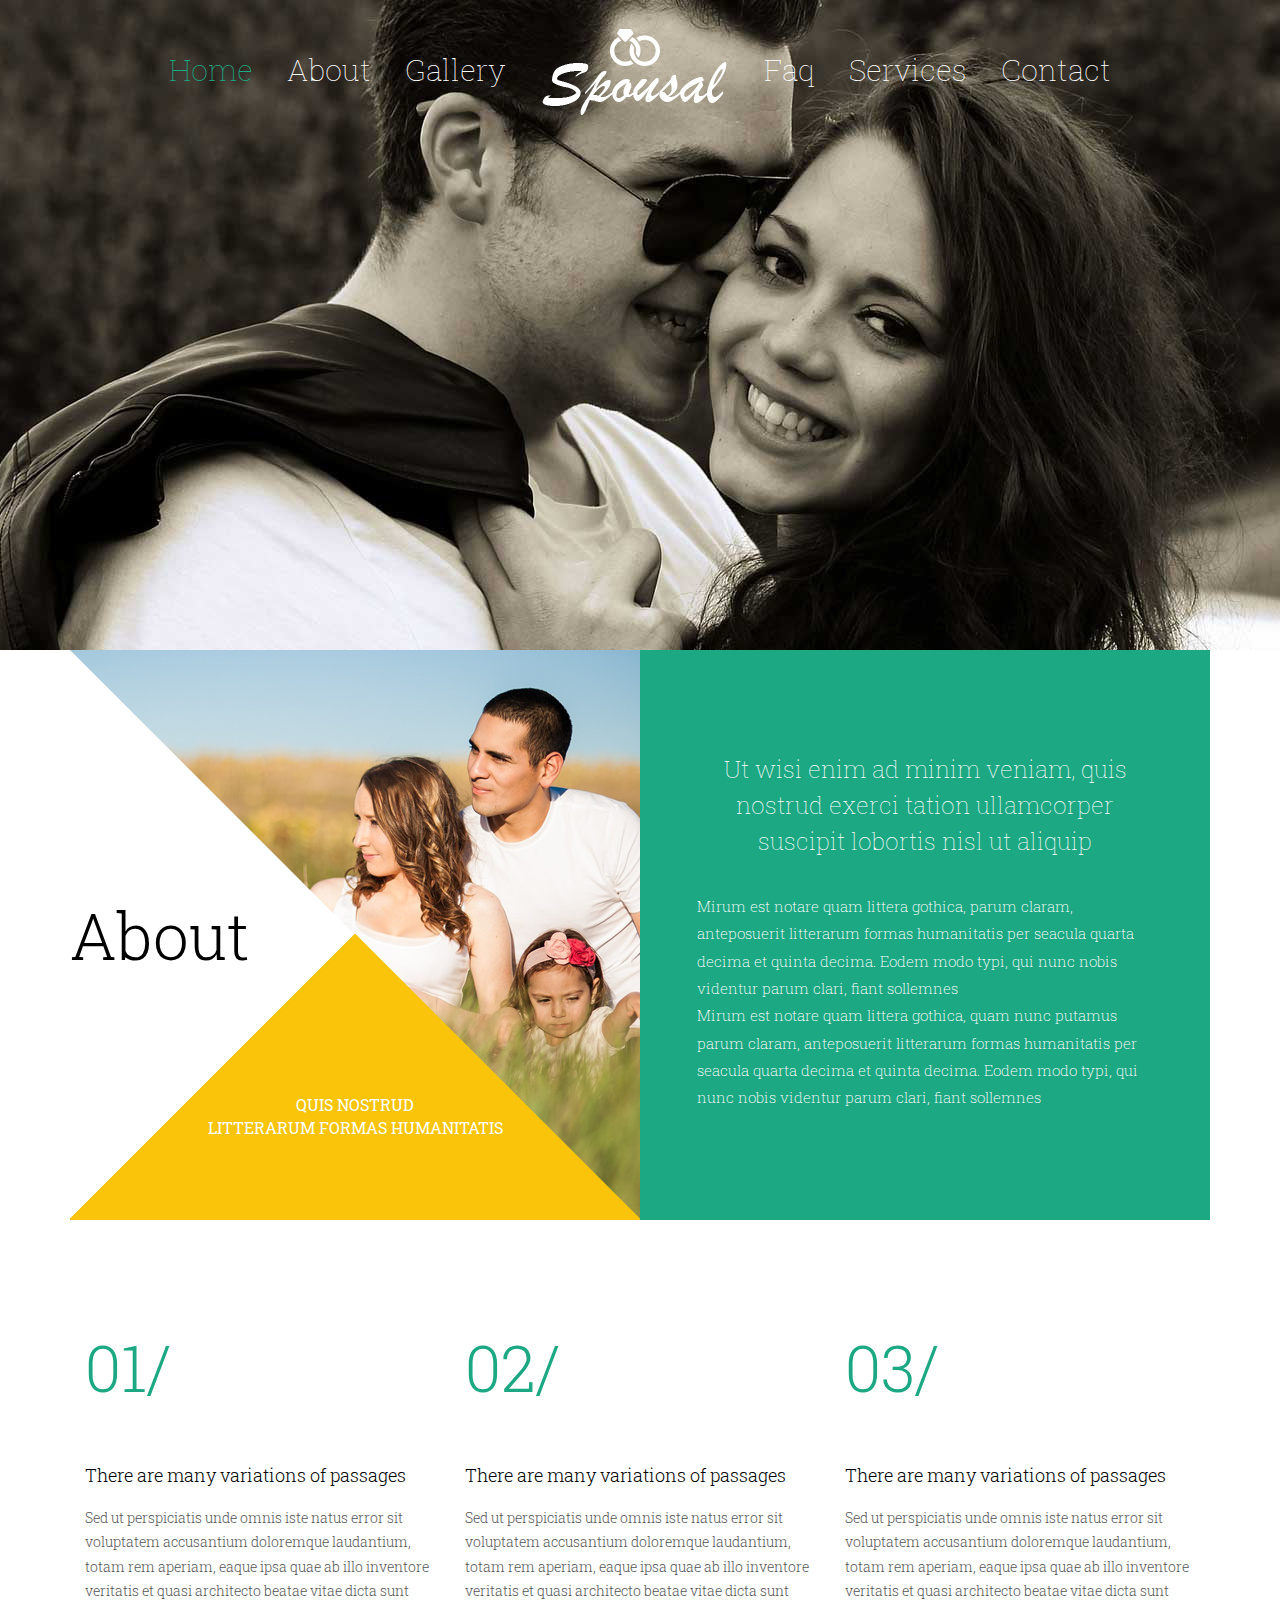
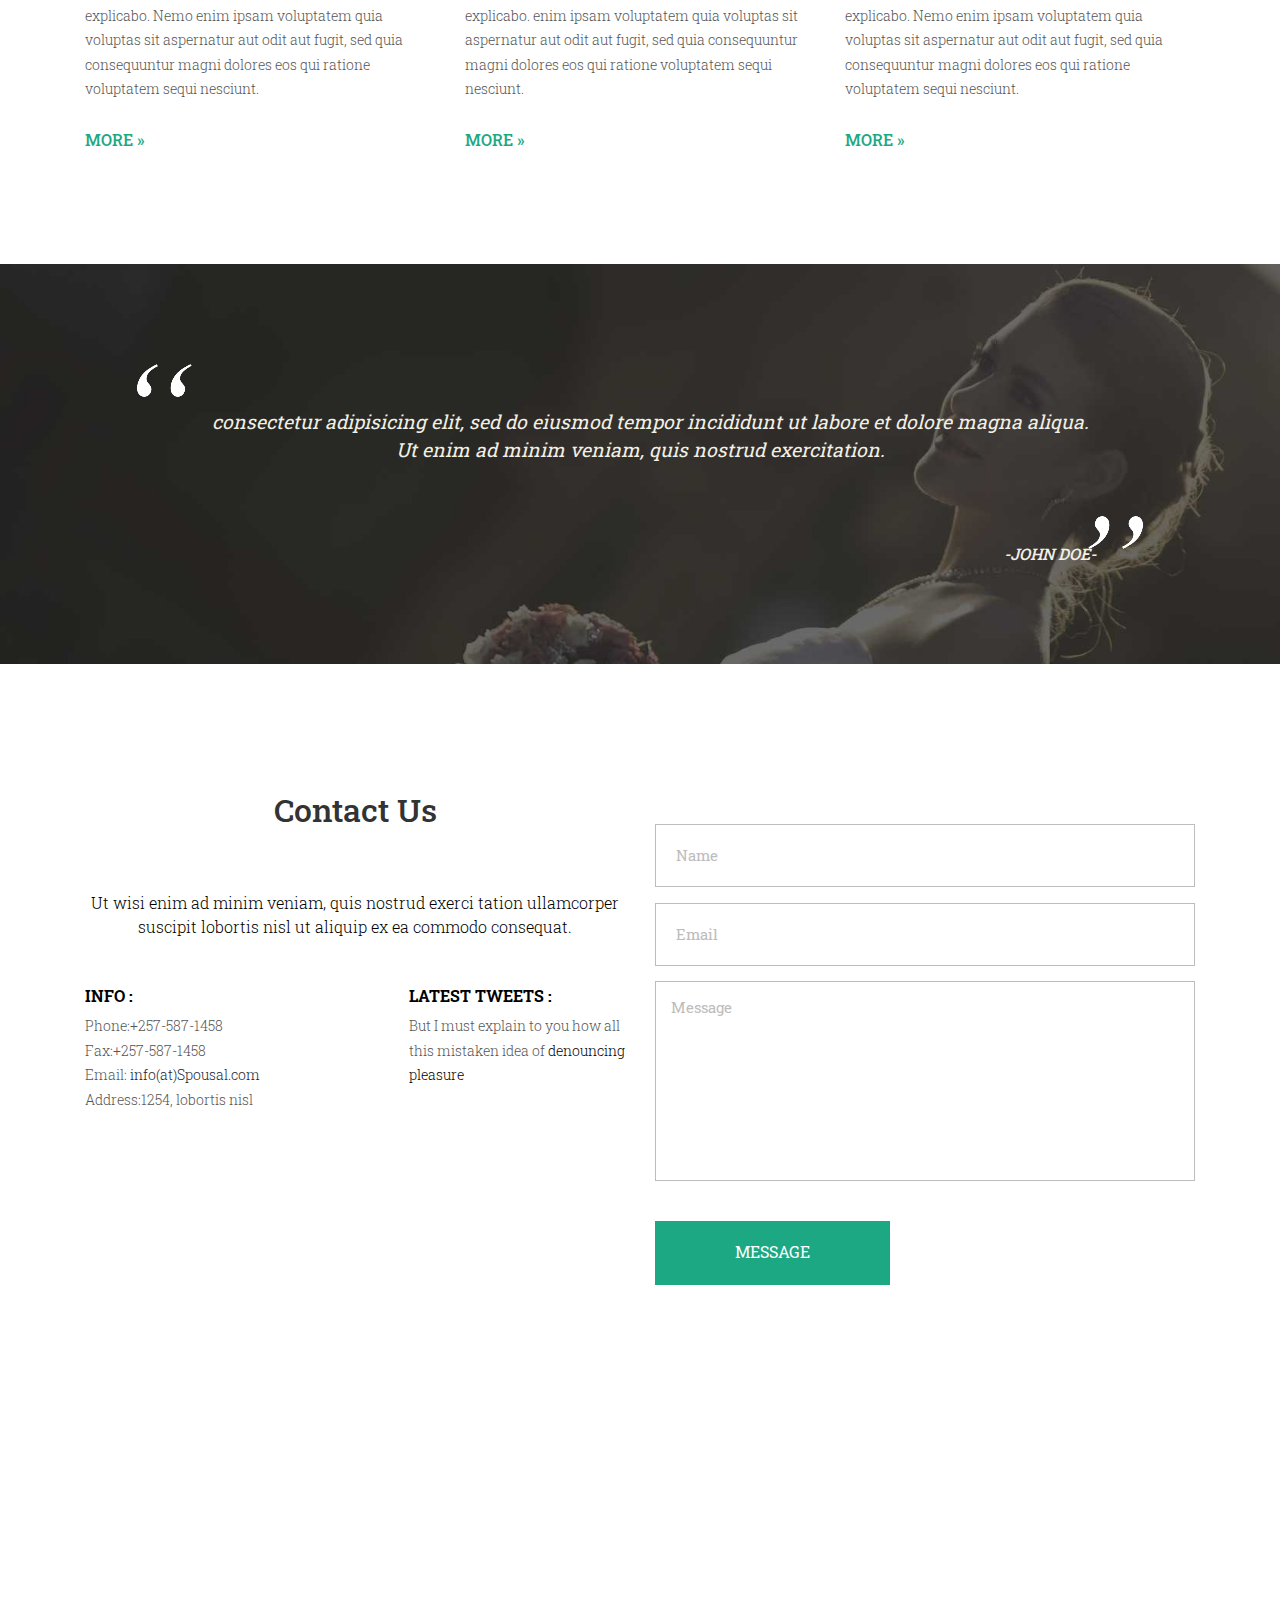
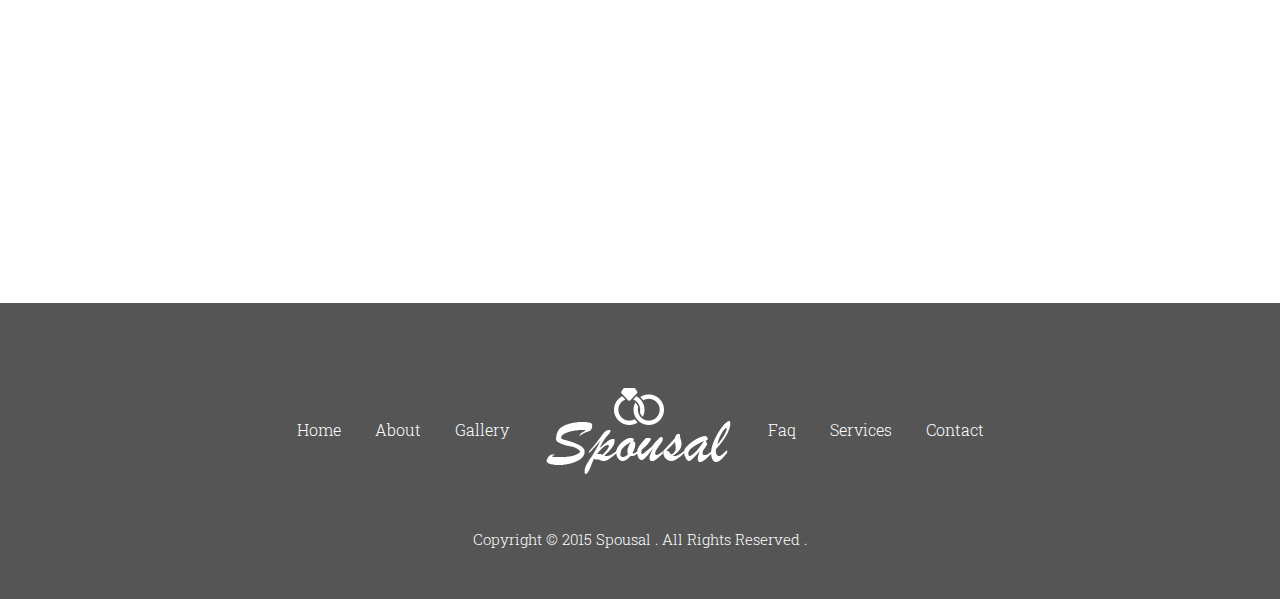
<file: index.html>
<!DOCTYPE HTML>
<html>
<head>
<title>bootstrap婚礼网站</title>
<meta name="viewport" content="width=device-width, initial-scale=1">
<meta http-equiv="Content-Type" content="text/html; charset=utf-8" />
<script type="application/x-javascript"> addEventListener("load", function() { setTimeout(hideURLbar, 0); }, false); function hideURLbar(){ window.scrollTo(0,1); } </script>
<link href="css/bootstrap.css" rel='stylesheet' type='text/css' />
<!-- jQuery (necessary for Bootstrap's JavaScript plugins) -->
<!-- Custom Theme files -->
<link href="css/style.css" rel='stylesheet' type='text/css' />
<!-- Custom Theme files -->
<!--webfont-->
<link href='http://fonts.googleapis.com/css?family=Roboto+Slab:100,300,400,700' rel='stylesheet' type='text/css'>
<script type="text/javascript" src="http://www.5imoban.net/download/jquery/jquery-1.11.0.min.js"></script>
<!----//requred-js-files---->
</head>
<body>
<div class="header">
	<div class="container">
	        <!---start-top-nav---->
			<div class="top-nav">
				<div class="top-header">
					<div class="logo">
					   <a href="index.html"><img src="images/logo.png" alt=""/></a>
					</div>
				</div>
				<nav class="nav1">
					<a id="menu-toggle" class="anchor-link" href="#"><img src="images/nav.png" alt="" /></a>
					<ul class="simple-toggle" id="menu">
			        	<li class="active"><a href="index.html">Home</a></li>
			        	<li><a href="about.html">About</a></li>
			        	<li><a href="gallery.html">Gallery</a></li>
			        	<!-- logo -->
			        	 <li class="logo"><a href="index.html"><img src="images/logo.png" alt=""/></a></li>
			        	<!-- logo -->
			        	<li><a href="faq.html">Faq</a></li>
			        	<li><a href="typography.html">Services</a></li>
			        	<li><a href="contact.html">Contact</a></li>
			        </ul>
				</nav>
				<div class="clearfix"> </div>
				<script type="text/javascript">
					  $(document).ready(function() {
					
						$('#menu-toggle').click(function () {
					      $('#menu').toggleClass('open');
					      e.preventDefault();
					    });
					    
					});
				</script>
			</div>
		<!---End-top-nav---->
	</div>
</div>   
		<div class="about">
		  <div class="container">
			<div class="col-md-6 about_left">
				<h1 class="brand_1">About</h1>
				<img src="images/1.png" class="img-responsive" alt=""/>
	            <div class="triangle1 bg-secondary"><span>quis nostrud <br> litterarum formas humanitatis</span></div>
	        </div>
			<div class="col-md-6 about_right wow fadeInUp" data-wow-delay="0.0s">
			  <div class="about_text">
				<h1>Ut wisi enim ad minim veniam, quis nostrud exerci tation ullamcorper suscipit lobortis nisl ut aliquip</h1>
				<p>Mirum est notare quam littera gothica,  parum claram, anteposuerit litterarum formas humanitatis per seacula quarta decima et quinta decima. Eodem modo typi, qui nunc nobis videntur parum clari, fiant sollemnes </p>
			    <p>Mirum est notare quam littera gothica, quam nunc putamus parum claram, anteposuerit litterarum formas humanitatis per seacula quarta decima et quinta decima. Eodem modo typi, qui nunc nobis videntur parum clari, fiant sollemnes </p>
			  </div>
			 </div>
			 <div class="clearfix"> </div>
		</div> 
      </div>  
	<div class="box_1">
     <div class="container">
      <div class="col-md-4 col_1">
      	<h4>01/</h4>
      	<h5>There are many variations of passages</h5>
      	<p>Sed ut perspiciatis unde omnis iste natus error sit voluptatem accusantium doloremque laudantium, totam rem aperiam, eaque ipsa quae ab illo inventore veritatis et quasi architecto beatae vitae dicta sunt explicabo. Nemo enim ipsam voluptatem quia voluptas sit aspernatur aut odit aut fugit, sed quia consequuntur magni dolores eos qui ratione voluptatem sequi nesciunt.</p>
      	<a href="#" class="btn_2" title="Error sit">more &raquo;</a>
      </div>
      <div class="col-md-4 col_1">
      	<h4>02/</h4>
      	<h5>There are many variations of passages</h5>
      	<p>Sed ut perspiciatis unde omnis iste natus error sit voluptatem accusantium doloremque laudantium, totam rem aperiam, eaque ipsa quae ab illo inventore veritatis et quasi architecto beatae vitae dicta sunt explicabo. enim ipsam voluptatem quia voluptas sit aspernatur aut odit aut fugit, sed quia consequuntur magni dolores eos qui ratione voluptatem sequi nesciunt.</p>
      	<a href="#" class="btn_2" title="Error sit">more &raquo;</a>
      </div>
      <div class="col-md-4 col_1">
      	<h4>03/</h4>
      	<h5>There are many variations of passages</h5>
      	<p>Sed ut perspiciatis unde omnis iste natus error sit voluptatem accusantium doloremque laudantium, totam rem aperiam, eaque ipsa quae ab illo inventore veritatis et quasi architecto beatae vitae dicta sunt explicabo. Nemo enim ipsam voluptatem quia voluptas sit aspernatur aut odit aut fugit, sed quia consequuntur magni dolores eos qui ratione voluptatem sequi nesciunt.</p>
      	<a href="#" class="btn_2" title="Error sit">more &raquo;</a>
      </div>
      <div class="clearfix"> </div>
     </div>
    </div>
    <div class="testimonial wow bounceIn" data-wow-delay="0.0s" id="faq">
	  <div class="container">
	   <div class="test_wrap">
		<p><span class="quotes"></span>consectetur adipisicing elit, sed do eiusmod tempor incididunt ut labore et dolore magna aliqua. Ut enim ad minim veniam, quis nostrud exercitation.<span class="quotes-down"></span></p>
        <h4>-John Doe-</h4>
        <div class="clearfix"> </div>
      </div>
      </div>
    </div>
   <div class="contact wow fadeInLeft"  data-wow-delay="0.0s" id="contact">
   	 <div class="container">
   		<div class="col-md-6 contact_left">
   			<h3>Contact Us</h3>
   			<h4>Ut wisi enim ad minim veniam, quis nostrud exerci tation ullamcorper suscipit lobortis nisl ut aliquip ex ea commodo consequat.</h4>
   			<div class="footer_lists">
					<ul class="list">
					   <h5>Info :</h5>
					   <li>Phone:+257-587-1458</li>
					   <li>Fax:+257-587-1458</li>
					   <li>Email:<a href="mailto:info@example.com"> info(at)Spousal.com</a></li>
					   <li>Address:1254, lobortis nisl</li>
					</ul>
				    <ul class="list1">
				       <h5>Latest Tweets :</h5>
					   <li>But I must explain to you how all this mistaken idea of <a href="#">denouncing pleasure</a></li>
					</ul>
				    <div class="clearfix"> </div>
			</div>
   		</div>
   		<div class="col-md-6 contact_right">
   			<div class="contact-form">
				<form>
					<input type="text" class="textbox" value="Name" onfocus="this.value = '';" onblur="if (this.value == '') {this.value = 'Name';}">
					<input type="text" class="textbox" value="Email" onfocus="this.value = '';" onblur="if (this.value == '') {this.value = 'Email';}">
					<textarea value="Message" onfocus="this.value= '';" onblur="if (this.value == '') {this.value = 'Message';}">Message</textarea>
					<label class="btn2 btn-2 btn2-1b"><input type="submit" value="Message"></label>
				</form>
			</div>
   		</div>
   		<div class="clearfix"> </div>
   	</div>
   </div>
   <iframe class="map" frameborder="0" scrolling="no" marginheight="0" marginwidth="0" src="http://maps.google.com/maps?f=q&amp;source=s_q&amp;hl=en&amp;geocode=&amp;q=United+Kingdom&amp;aq=0&amp;oq=un&amp;sll=37.0625,-95.677068&amp;sspn=48.956293,107.138672&amp;ie=UTF8&amp;hq=&amp;hnear=United+Kingdom&amp;ll=55.378051,-3.435973&amp;spn=135.795411,68.554687&amp;t=m&amp;z=2&amp;output=embed"> </iframe>
   <div class="footer">
   	 <div class="container">
   	 	<div class="footer_nav1">
			<ul>
	        	<li><a href="index.html">Home</a></li>
	        	<li><a href="about.html">About</a></li>
	        	<li><a href="gallery.html">Gallery</a></li>
	        	<!-- logo -->
	        	 <li class="logo"><a href="index.html"><img src="images/logo.png" alt=""/></a></li>
	        	<!-- logo -->
	        	<li><a href="faq.html">Faq</a></li>
	        	<li><a href="services.html">Services</a></li>
	        	<li><a href="contact.html">Contact</a></li>
	        </ul>
		 </div>
   	    <div class="copy_right">
           <p>Copyright &copy; 2015 Spousal . All Rights Reserved . </p>
	    </div>
       </div>
     </div>
</body>
</html>
</file>
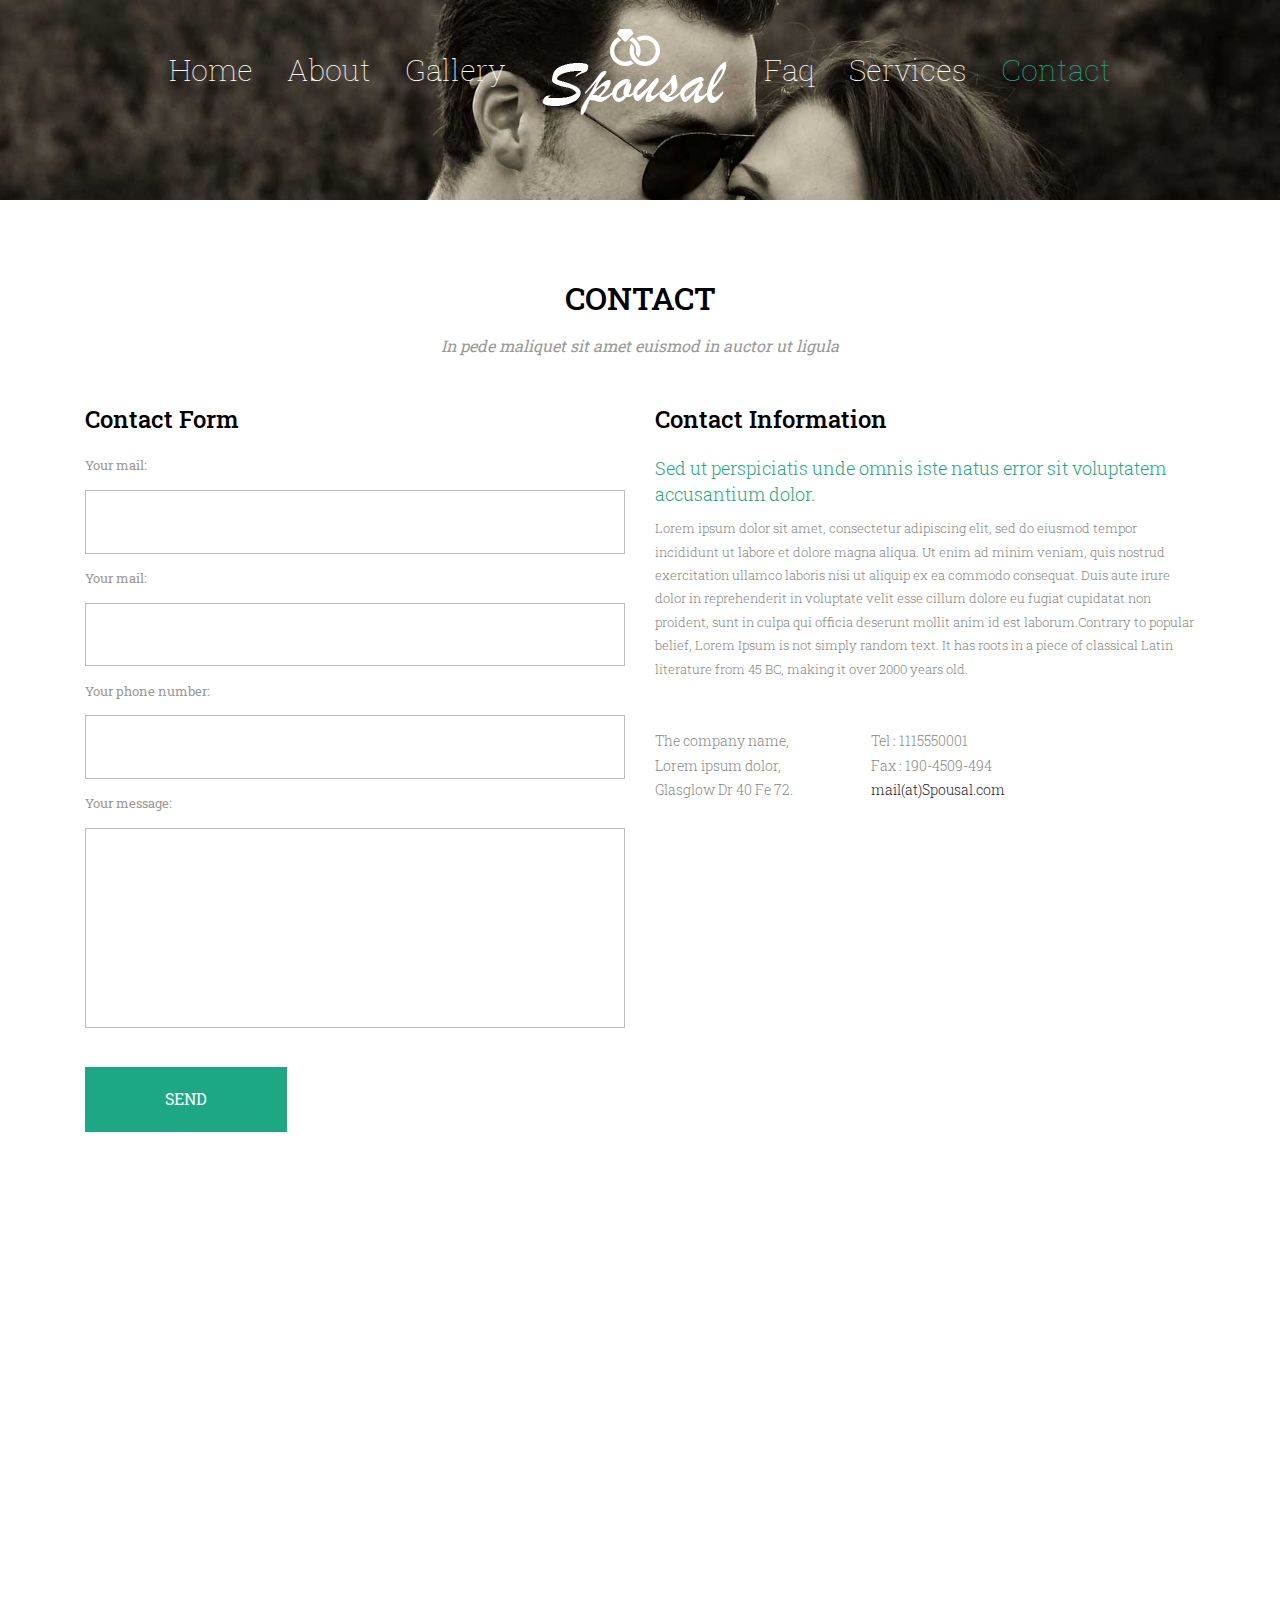
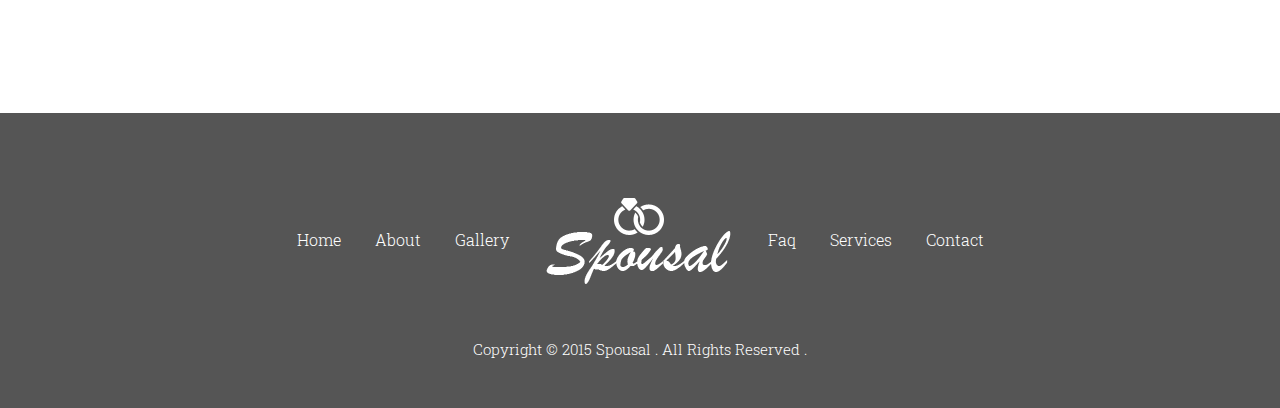
<file: contact.html>
<!DOCTYPE HTML>
<html>
<head>
<title>bootstrap婚礼网站</title>
<meta name="viewport" content="width=device-width, initial-scale=1">
<meta http-equiv="Content-Type" content="text/html; charset=utf-8" />
<script type="application/x-javascript"> addEventListener("load", function() { setTimeout(hideURLbar, 0); }, false); function hideURLbar(){ window.scrollTo(0,1); } </script>
<link href="css/bootstrap.css" rel='stylesheet' type='text/css' />
<!-- jQuery (necessary for Bootstrap's JavaScript plugins) -->
<!-- Custom Theme files -->
<link href="css/style.css" rel='stylesheet' type='text/css' />
<!-- Custom Theme files -->
<!--webfont-->
<link href='http://fonts.googleapis.com/css?family=Roboto+Slab:100,300,400,700' rel='stylesheet' type='text/css'>
<script type="text/javascript" src="http://www.5imoban.net/download/jquery/jquery-1.11.0.min.js"></script>
<!----//requred-js-files---->
</head>
<body>
<div class="about_header">
	<div class="container">
	        <!---start-top-nav---->
			<div class="top-nav">
				<div class="top-header">
					<div class="logo">
					   <a href="index.html"><img src="images/logo.png" alt=""/></a>
					</div>
				</div>
				<nav class="nav1">
					<a id="menu-toggle" class="anchor-link" href="#"><img src="images/nav.png" alt="" /></a>
					<ul class="simple-toggle" id="menu">
			        	<li><a href="index.html">Home</a></li>
			        	<li><a href="about.html">About</a></li>
			        	<li><a href="gallery.html">Gallery</a></li>
			        	<!-- logo -->
			        	 <li class="logo"><a href="index.html"><img src="images/logo.png" alt=""/></a></li>
			        	<!-- logo -->
			        	<li><a href="faq.html">Faq</a></li>
			        	<li><a href="typography.html">Services</a></li>
			        	<li class="active"><a href="contact.html">Contact</a></li>
			        </ul>
				</nav>
				<script type="text/javascript">
					  $(document).ready(function() {
					
						$('#menu-toggle').click(function () {
					      $('#menu').toggleClass('open');
					      e.preventDefault();
					    });
					    
					});
				</script>
			</div>
		<!---End-top-nav---->
	</div>
</div>   
<div class="profile">
	<div class="container">
		<h1 class="m_4">
          Contact
        </h1>
        <p class="m_5">
           In pede maliquet sit amet euismod in auctor ut ligula
        </p>
        <div class="contact-form">
				<div class="col-md-6 contact-grid">
					<h3>Contact Form</h3>
					<form>
						<p class="your-para">Your mail:</p>
						<input type="text" value="" onfocus="this.value='';" onblur="if (this.value == '') {this.value ='';}">
						<p class="your-para">Your mail:</p>
						<input type="text" value="" onfocus="this.value='';" onblur="if (this.value == '') {this.value ='';}">
						<p class="your-para">Your phone number:</p>
						<input type="text" value="" onfocus="this.value='';" onblur="if (this.value == '') {this.value ='';}">
						<p class="your-para">Your message:</p>
						<textarea cols="77" rows="6" value=" " onfocus="this.value='';" onblur="if (this.value == '') {this.value = '';}"></textarea>
						<div class="send">
							<input type="submit" value="Send">
						</div>
					</form>
				</div>
				<div class="col-md-6 contact-in">
					<h3>Contact Information</h3>
					<p class="sed-para"> Sed ut perspiciatis unde omnis iste natus error sit voluptatem accusantium dolor.</p>
					<p class="para1">Lorem ipsum dolor sit amet, consectetur adipiscing elit, sed do eiusmod tempor incididunt ut labore et dolore magna aliqua. Ut enim ad minim veniam, quis nostrud exercitation ullamco laboris nisi ut aliquip ex ea commodo consequat. Duis aute irure dolor in reprehenderit in voluptate velit esse cillum dolore eu fugiat cupidatat non proident, sunt in culpa qui officia deserunt mollit anim id est laborum.Contrary to popular belief, Lorem Ipsum is not simply random text. It has roots in a piece of classical Latin literature from 45 BC, making it over 2000 years old.  </p>
					<div class="more-address"> 
						<div class="address-more">
							<p>The company name,</p>
							<p>Lorem ipsum dolor,</p>
							<p>Glasglow Dr 40 Fe 72. </p>
						</div>
						<div class="address-left">
							<p>Tel : 1115550001</p>
							<p>Fax : 190-4509-494</p>
							<p><a href="malito:mail@demolink.org">mail(at)Spousal.com</a></p>
						</div>
						<div class="clearfix"> </div>
				      </div>
				</div>
				<div class="clearfix"> </div>
	    
      </div>
     </div>
   </div>
   <iframe class="map" frameborder="0" scrolling="no" marginheight="0" marginwidth="0" src="http://maps.google.com/maps?f=q&amp;source=s_q&amp;hl=en&amp;geocode=&amp;q=United+Kingdom&amp;aq=0&amp;oq=un&amp;sll=37.0625,-95.677068&amp;sspn=48.956293,107.138672&amp;ie=UTF8&amp;hq=&amp;hnear=United+Kingdom&amp;ll=55.378051,-3.435973&amp;spn=135.795411,68.554687&amp;t=m&amp;z=2&amp;output=embed"> </iframe>
   <div class="footer">
   	 <div class="container">
   	 	<div class="footer_nav1">
			<ul>
	        	<li><a href="index.html">Home</a></li>
	        	<li><a href="about.html">About</a></li>
	        	<li><a href="gallery.html">Gallery</a></li>
	        	<!-- logo -->
	        	 <li class="logo"><a href="index.html"><img src="images/logo.png" alt=""/></a></li>
	        	<!-- logo -->
	        	<li><a href="faq.html">Faq</a></li>
	        	<li><a href="services.html">Services</a></li>
	        	<li><a href="contact.html">Contact</a></li>
	        </ul>
		 </div>
   	    <div class="copy_right">
   	    	<p>Copyright &copy; 2015 Spousal . All Rights Reserved . </p>
	    </div>
       </div>
     </div>
</body>
</html>
</file>
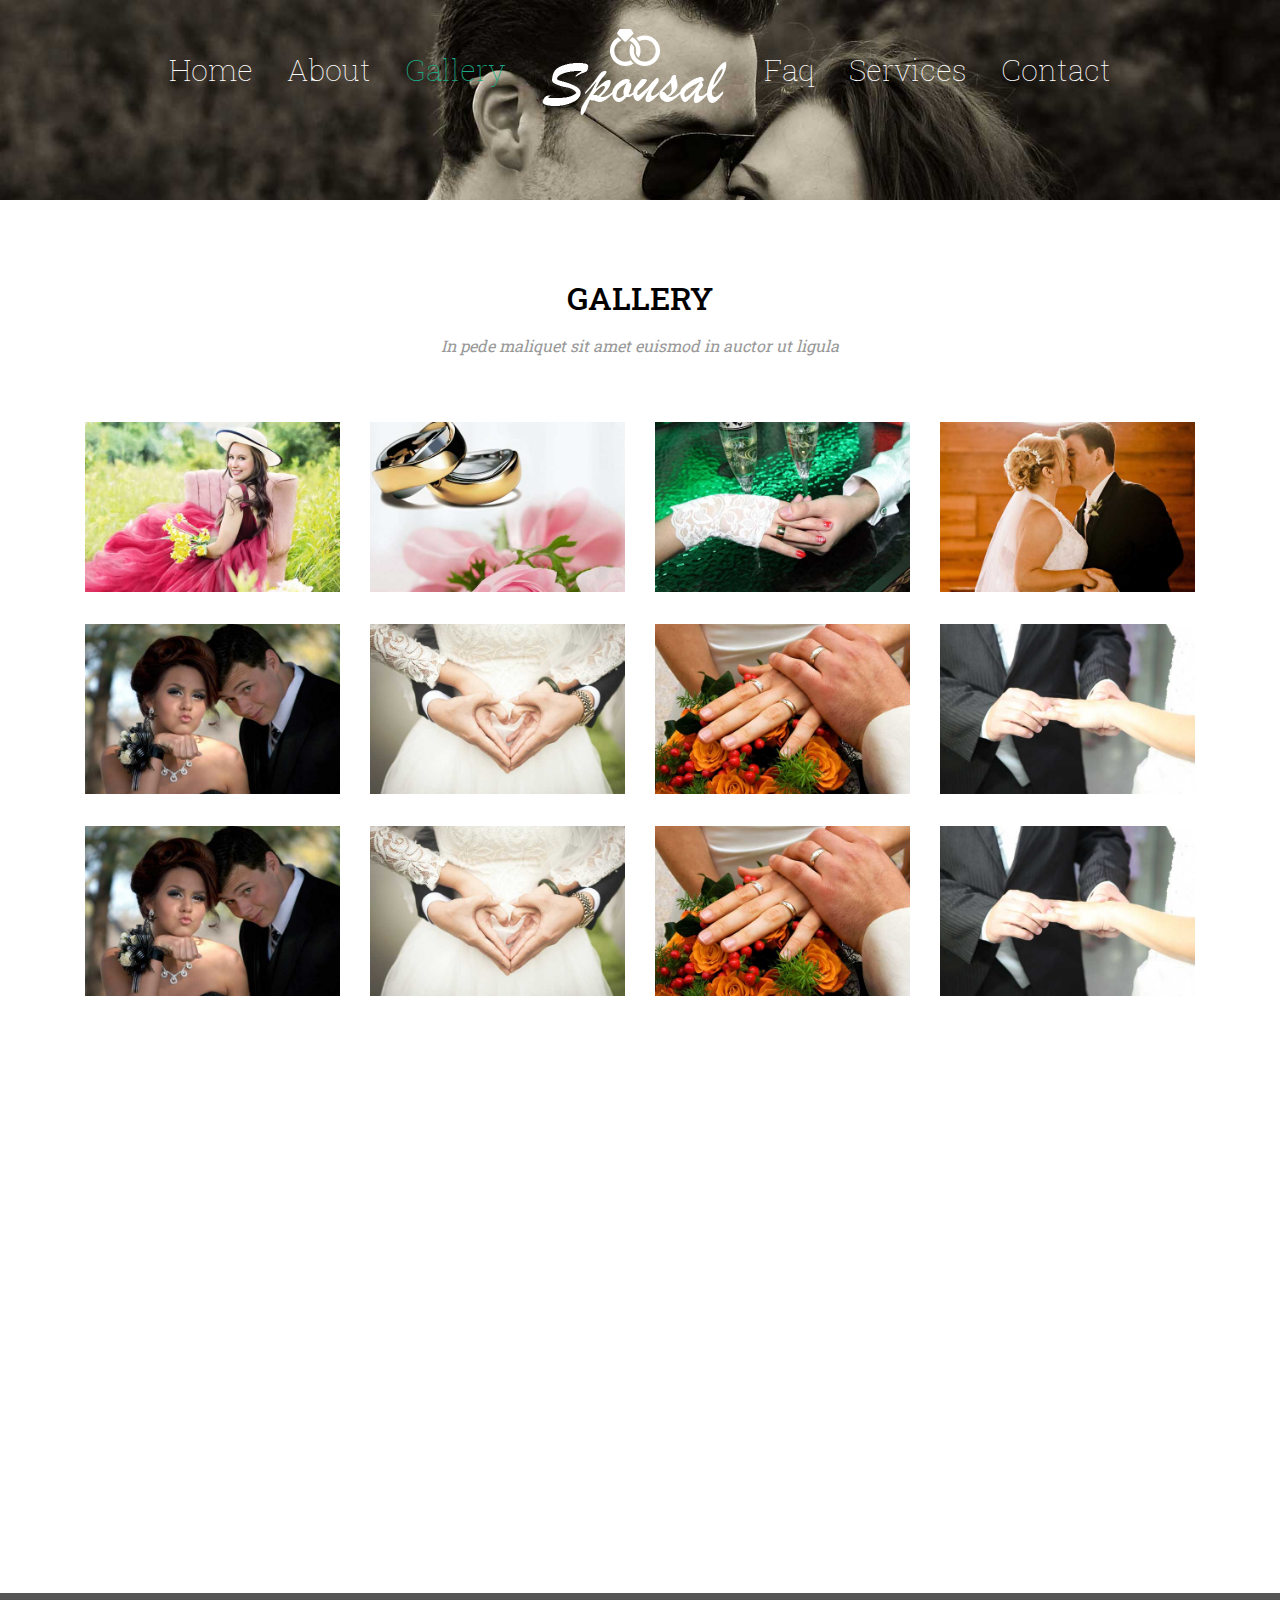
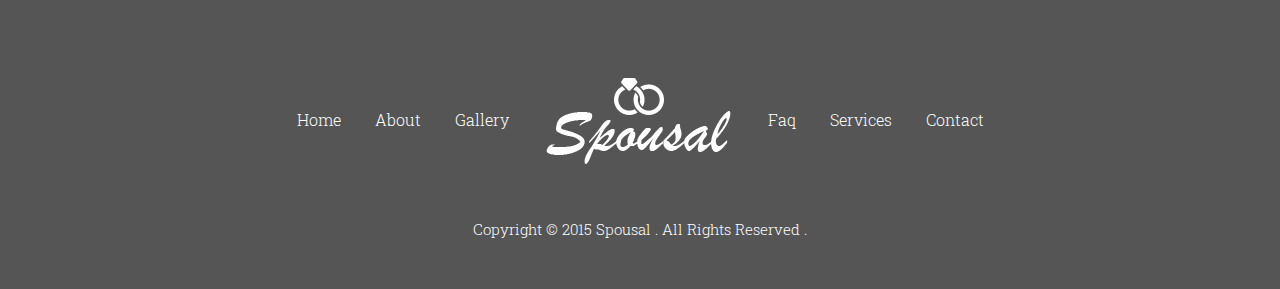
<file: gallery.html>
<!DOCTYPE HTML>
<html>
<head>
<title>bootstrap婚礼网站</title>
<meta name="viewport" content="width=device-width, initial-scale=1">
<meta http-equiv="Content-Type" content="text/html; charset=utf-8" />
<script type="application/x-javascript"> addEventListener("load", function() { setTimeout(hideURLbar, 0); }, false); function hideURLbar(){ window.scrollTo(0,1); } </script>
<link href="css/bootstrap.css" rel='stylesheet' type='text/css' />
<!-- jQuery (necessary for Bootstrap's JavaScript plugins) -->
<!-- Custom Theme files -->
<link href="css/style.css" rel='stylesheet' type='text/css' />
<!-- Custom Theme files -->
<!--webfont-->
<link href='http://fonts.googleapis.com/css?family=Roboto+Slab:100,300,400,700' rel='stylesheet' type='text/css'>
<script type="text/javascript" src="http://www.5imoban.net/download/jquery/jquery-1.11.0.min.js"></script>
<!----//requred-js-files---->
</head>
<body>
<div class="about_header">
	<div class="container">
	        <!---start-top-nav---->
			<div class="top-nav">
				<div class="top-header">
					<div class="logo">
					   <a href="index.html"><img src="images/logo.png" alt=""/></a>
					</div>
				</div>
				<nav class="nav1">
					<a id="menu-toggle" class="anchor-link" href="#"><img src="images/nav.png" alt="" /></a>
					<ul class="simple-toggle" id="menu">
			        	<li><a href="index.html">Home</a></li>
			        	<li><a href="about.html">About</a></li>
			        	<li class="active"><a href="gallery.html">Gallery</a></li>
			        	<!-- logo -->
			        	 <li class="logo"><a href="index.html"><img src="images/logo.png" alt=""/></a></li>
			        	<!-- logo -->
			        	<li><a href="faq.html">Faq</a></li>
			        	<li><a href="typography.html">Services</a></li>
			        	<li><a href="contact.html">Contact</a></li>
			        </ul>
				</nav>
				<script type="text/javascript">
					  $(document).ready(function() {
					
						$('#menu-toggle').click(function () {
					      $('#menu').toggleClass('open');
					      e.preventDefault();
					    });
					    
					});
				</script>
			</div>
		<!---End-top-nav---->
	</div>
</div>   
<div class="profile">
	<div class="container">
		<h1 class="m_4">
          Gallery
        </h1>
        <p class="m_5">
           In pede maliquet sit amet euismod in auctor ut ligula
        </p>
        <div class="gallery_1">
	      <div class="gallery-bottom">
					<div class="col-md-3 bottom-gallery">
						<a href="images/g1.jpg" rel="title" class="b-link-stripe b-animate-go  thickbox">
						<img class="img-responsive" src="images/g1.jpg" />
						<div class="b-wrapper">
						  <h3 class="b-animate b-from-left    b-delay03 "> </h3>
						</div>
	                    </a>
					</div>
					<div class="col-md-3 bottom-gallery">
						<a href="images/g2.jpg" rel="title" class="b-link-stripe b-animate-go  thickbox">
						<img class="img-responsive" src="images/g2.jpg" />
						<div class="b-wrapper">
						  <h3 class="b-animate b-from-left    b-delay03 "> </h3>
						</div>
	                      </a>
					</div>
					<div class="col-md-3 bottom-gallery">
						<a href="images/g3.jpg" rel="title" class="b-link-stripe b-animate-go  thickbox">
						<img class="img-responsive" src="images/g3.jpg" />
						<div class="b-wrapper">
						  <h3 class="b-animate b-from-left    b-delay03 "> </h3>
						</div>
	                      </a>
					</div>
					<div class="col-md-3 bottom-gallery">
						<a href="images/g4.jpg" rel="title" class="b-link-stripe b-animate-go  thickbox">
						<img class="img-responsive" src="images/g4.jpg" />
						<div class="b-wrapper">
						  <h3 class="b-animate b-from-left    b-delay03 "> </h3>
						</div>
	                      </a>
					</div>
					<div class="clearfix"> </div>
			</div>
			<div class="gallery-bottom">
					<div class="col-md-3 bottom-gallery">
						<a href="images/g5.jpg" rel="title" class="b-link-stripe b-animate-go  thickbox">
						<img class="img-responsive" src="images/g5.jpg" />
						<div class="b-wrapper">
						  <h3 class="b-animate b-from-left    b-delay03 "> </h3>
						</div>
	                      </a>
					</div>
					<div class="col-md-3 bottom-gallery">
						<a href="images/g6.jpg" rel="title" class="b-link-stripe b-animate-go  thickbox">
						<img class="img-responsive" src="images/g6.jpg" />
						<div class="b-wrapper">
						  <h3 class="b-animate b-from-left    b-delay03 "> </h3>
						</div>
	                      </a>
					</div>
					<div class="col-md-3 bottom-gallery">
						<a href="images/g7.jpg" rel="title" class="b-link-stripe b-animate-go  thickbox">
						<img class="img-responsive" src="images/g7.jpg" />
						<div class="b-wrapper">
						  <h3 class="b-animate b-from-left    b-delay03 "> </h3>
						</div>
	                      </a>
					</div>
					<div class="col-md-3 bottom-gallery">
						<a href="images/g8.jpg" rel="title" class="b-link-stripe b-animate-go  thickbox">
						<img class="img-responsive" src="images/g8.jpg" />
						<div class="b-wrapper">
						  <h3 class="b-animate b-from-left    b-delay03 "> </h3>
						</div>
	                      </a>
					</div>
					<div class="clearfix"> </div>
			</div>
			<div class="gallery-bottom">
					<div class="col-md-3 bottom-gallery">
						<a href="images/g5.jpg" rel="title" class="b-link-stripe b-animate-go  thickbox">
						<img class="img-responsive" src="images/g5.jpg" />
						<div class="b-wrapper">
						  <h3 class="b-animate b-from-left    b-delay03 "> </h3>
						</div>
	                      </a>
					</div>
					<div class="col-md-3 bottom-gallery">
						<a href="images/g6.jpg" rel="title" class="b-link-stripe b-animate-go  thickbox">
						<img class="img-responsive" src="images/g6.jpg" />
						<div class="b-wrapper">
						  <h3 class="b-animate b-from-left    b-delay03 "> </h3>
						</div>
	                      </a>
					</div>
					<div class="col-md-3 bottom-gallery">
						<a href="images/g7.jpg" rel="title" class="b-link-stripe b-animate-go  thickbox">
						<img class="img-responsive" src="images/g7.jpg" />
						<div class="b-wrapper">
									<h3 class="b-animate b-from-left    b-delay03 ">
									</h3>
								</div>
	                      </a>
					</div>
					<div class="col-md-3 bottom-gallery">
						<a href="images/g8.jpg" rel="title" class="b-link-stripe b-animate-go  thickbox">
						<img class="img-responsive" src="images/g8.jpg" />
						<div class="b-wrapper">
						  <h3 class="b-animate b-from-left    b-delay03 "> </h3>
						</div>
	                      </a>
					</div>
					<div class="clearfix"> </div>
			   </div>
			</div>
		</div>
		<script src="js/jquery.chocolat.js"></script>
		<link rel="stylesheet" href="css/chocolat.css" type="text/css" media="screen" charset="utf-8">
		<!--light-box-files -->
		<script type="text/javascript" charset="utf-8">
		$(function() {
			$('.bottom-gallery a').Chocolat();
		});
		</script>
   </div>
   <iframe class="map" frameborder="0" scrolling="no" marginheight="0" marginwidth="0" src="http://maps.google.com/maps?f=q&amp;source=s_q&amp;hl=en&amp;geocode=&amp;q=United+Kingdom&amp;aq=0&amp;oq=un&amp;sll=37.0625,-95.677068&amp;sspn=48.956293,107.138672&amp;ie=UTF8&amp;hq=&amp;hnear=United+Kingdom&amp;ll=55.378051,-3.435973&amp;spn=135.795411,68.554687&amp;t=m&amp;z=2&amp;output=embed"> </iframe>
   <div class="footer">
   	 <div class="container">
   	 	<div class="footer_nav1">
			<ul>
	        	<li><a href="index.html">Home</a></li>
	        	<li><a href="about.html">About</a></li>
	        	<li><a href="gallery.html">Gallery</a></li>
	        	<!-- logo -->
	        	 <li class="logo"><a href="index.html"><img src="images/logo.png" alt=""/></a></li>
	        	<!-- logo -->
	        	<li><a href="faq.html">Faq</a></li>
	        	<li><a href="services.html">Services</a></li>
	        	<li><a href="contact.html">Contact</a></li>
	        </ul>
		 </div>
   	    <div class="copy_right">
   	    	<p>Copyright &copy; 2015 Spousal . All Rights Reserved . </p>
	    </div>
       </div>
     </div>
</body>
</html>
</file>
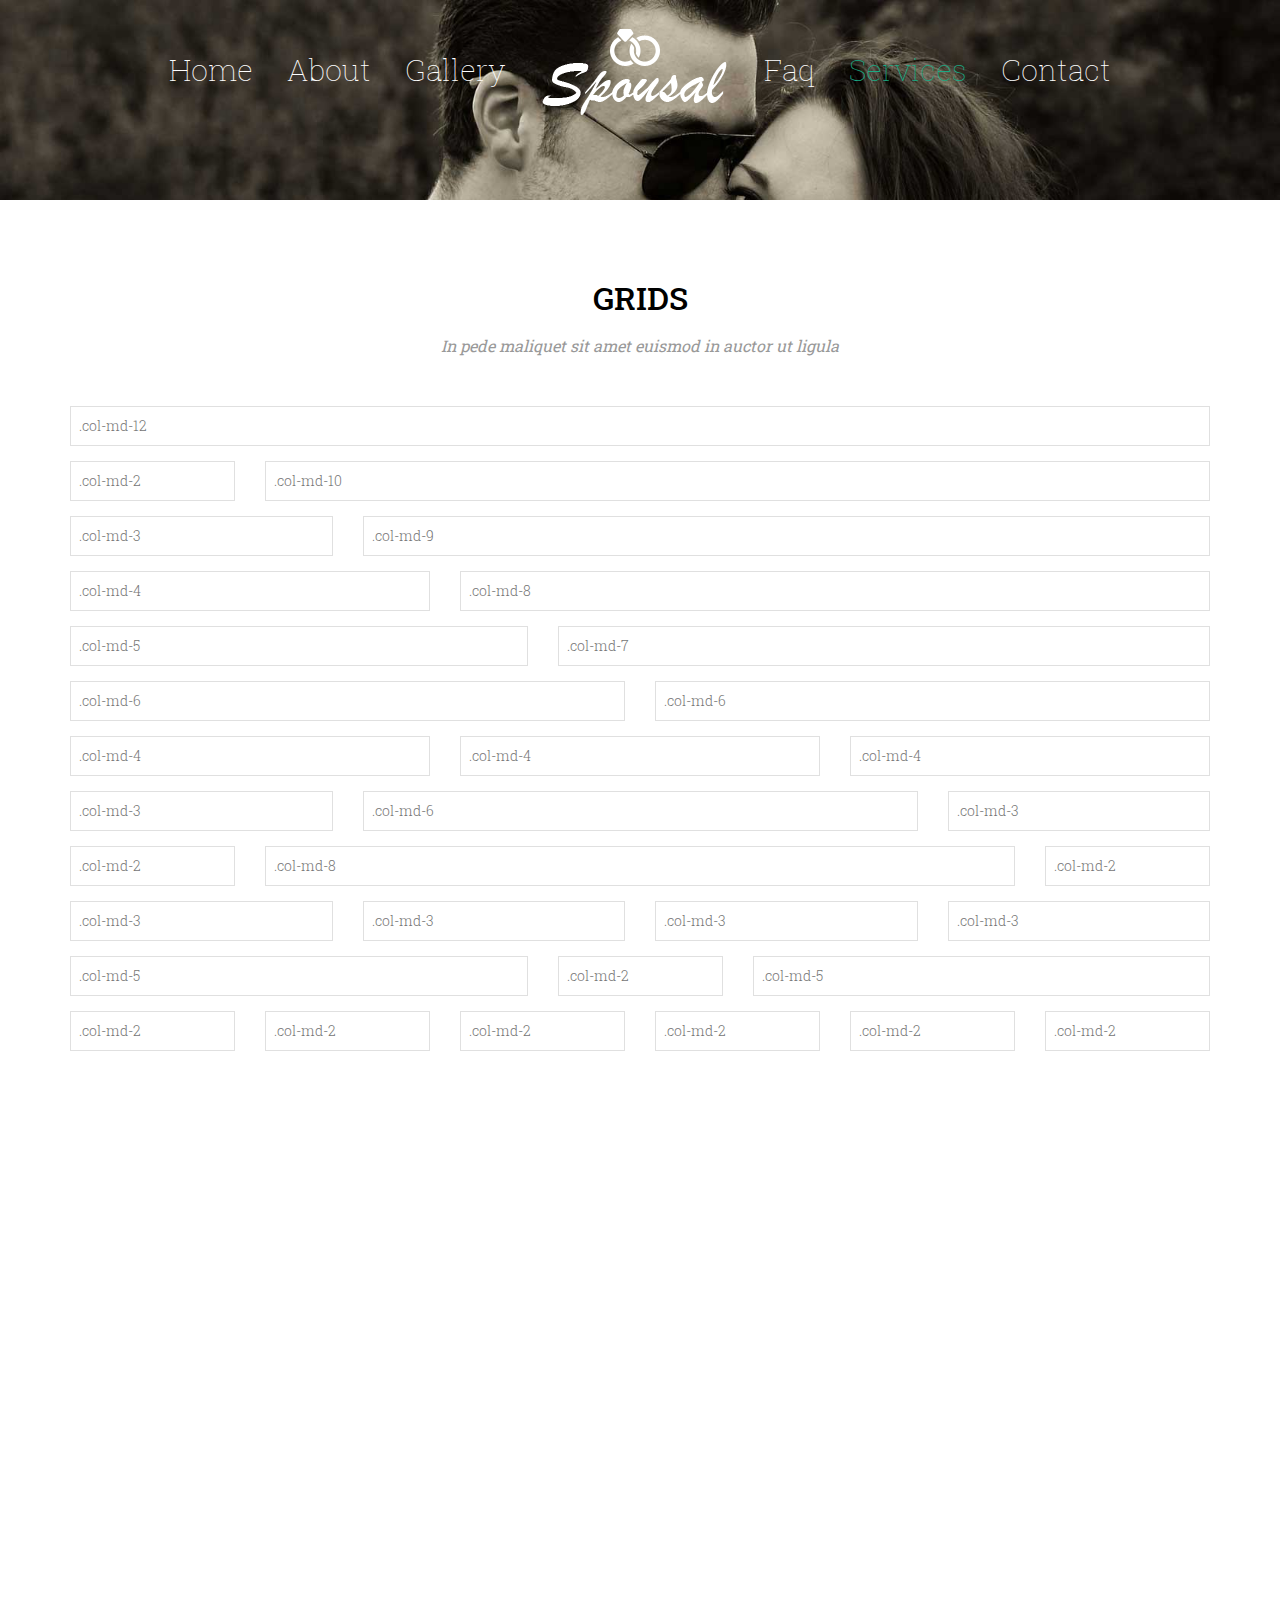
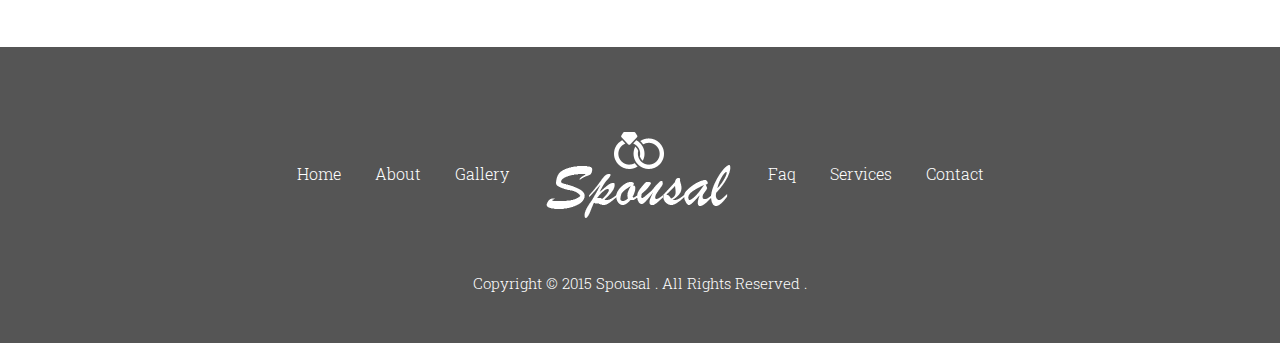
<file: typography.html>
<!DOCTYPE HTML>
<html>
<head>
<title>bootstrap婚礼网站</title>
<meta name="viewport" content="width=device-width, initial-scale=1">
<meta http-equiv="Content-Type" content="text/html; charset=utf-8" />
<script type="application/x-javascript"> addEventListener("load", function() { setTimeout(hideURLbar, 0); }, false); function hideURLbar(){ window.scrollTo(0,1); } </script>
<link href="css/bootstrap.css" rel='stylesheet' type='text/css' />
<!-- jQuery (necessary for Bootstrap's JavaScript plugins) -->
<!-- Custom Theme files -->
<link href="css/style.css" rel='stylesheet' type='text/css' />
<!-- Custom Theme files -->
<!--webfont-->
<link href='http://fonts.googleapis.com/css?family=Roboto+Slab:100,300,400,700' rel='stylesheet' type='text/css'>
<script type="text/javascript" src="http://www.5imoban.net/download/jquery/jquery-1.11.0.min.js"></script>
<!----//requred-js-files---->
</head>
<body>
<div class="about_header">
	<div class="container">
	        <!---start-top-nav---->
			<div class="top-nav">
				<div class="top-header">
					<div class="logo">
					   <a href="index.html"><img src="images/logo.png" alt=""/></a>
					</div>
				</div>
				<nav class="nav1">
					<a id="menu-toggle" class="anchor-link" href="#"><img src="images/nav.png" alt="" /></a>
					<ul class="simple-toggle" id="menu">
			        	<li><a href="index.html">Home</a></li>
			        	<li><a href="about.html">About</a></li>
			        	<li><a href="gallery.html">Gallery</a></li>
			        	<!-- logo -->
			        	 <li class="logo"><a href="index.html"><img src="images/logo.png" alt=""/></a></li>
			        	<!-- logo -->
			        	<li><a href="faq.html">Faq</a></li>
			        	<li class="active"><a href="typography.html">Services</a></li>
			        	<li><a href="contact.html">Contact</a></li>
			        </ul>
				</nav>
				<script type="text/javascript">
					  $(document).ready(function() {
					
						$('#menu-toggle').click(function () {
					      $('#menu').toggleClass('open');
					      e.preventDefault();
					    });
					    
					});
				</script>
			</div>
		<!---End-top-nav---->
	</div>
</div>   
<div class="profile">
	<div class="container">
		<h1 class="m_4">
          Grids
        </h1>
        <p class="m_5">
           In pede maliquet sit amet euismod in auctor ut ligula
        </p>
        <div class="grid_box">
		<div class="form-group">
		  <div class="row">
			<div class="col-md-12">
				<input type="text" class="form-control1" placeholder=".col-md-12">
			</div>
			<div class="clearfix"> </div>
		   </div>
		</div>
		<div class="form-group">
			<div class="row">
				<div class="col-md-2 grid_box1">
					<input type="text" class="form-control1" placeholder=".col-md-2">
				</div>
				<div class="col-md-10">
					<input type="text" class="form-control1" placeholder=".col-md-10">
				</div>
				<div class="clearfix"> </div>
			</div>
		</div>
		<div class="form-group">
			<div class="row">
				<div class="col-md-3 grid_box1">
					<input type="text" class="form-control1" placeholder=".col-md-3">
				</div>
				<div class="col-md-9">
					<input type="text" class="form-control1" placeholder=".col-md-9">
				</div>
				<div class="clearfix"> </div>
			</div>
		</div>
		<div class="form-group">
			<div class="row">
				<div class="col-md-4 grid_box1">
					<input type="text" class="form-control1" placeholder=".col-md-4">
				</div>
				<div class="col-md-8">
					<input type="text" class="form-control1" placeholder=".col-md-8">
				</div>
				<div class="clearfix"> </div>
			</div>
		</div>	
		<div class="form-group">
			<div class="row">
				<div class="col-md-5 grid_box1">
					<input type="text" class="form-control1" placeholder=".col-md-5">
				</div>
				<div class="col-md-7">
					<input type="text" class="form-control1" placeholder=".col-md-7">
				</div>
				<div class="clearfix"> </div>
			</div>
		</div>	
		<div class="form-group">
			<div class="row">
				<div class="col-md-6 grid_box1">
					<input type="text" class="form-control1" placeholder=".col-md-6">
				</div>
				<div class="col-md-6">
					<input type="text" class="form-control1" placeholder=".col-md-6">
				</div>
				<div class="clearfix"> </div>
			</div>
		   </div>	
		   <div class="form-group">
		<div class="row">
			<div class="col-md-4 grid_box1">
				<input type="text" class="form-control1" placeholder=".col-md-4">
			</div>
			<div class="col-md-4 grid_box1">
				<input type="text" class="form-control1" placeholder=".col-md-4">
			</div>
			<div class="col-md-4">
				<input type="text" class="form-control1" placeholder=".col-md-4">
			</div>
			<div class="clearfix"> </div>
		</div>
		   </div>	
		   <div class="form-group">
		<div class="row">
			<div class="col-md-3 grid_box1">
				<input type="text" class="form-control1" placeholder=".col-md-3">
			</div>
			<div class="col-md-6 grid_box1">
				<input type="text" class="form-control1" placeholder=".col-md-6">
			</div>
			<div class="col-md-3">
				<input type="text" class="form-control1" placeholder=".col-md-3">
			</div>
			<div class="clearfix"> </div>
		</div>
		   </div>	
		   <div class="form-group">
		<div class="row">
			<div class="col-md-2 grid_box1">
				<input type="text" class="form-control1" placeholder=".col-md-2">
			</div>
			<div class="col-md-8 grid_box1">
				<input type="text" class="form-control1" placeholder=".col-md-8">
			</div>
			<div class="col-md-2">
				<input type="text" class="form-control1" placeholder=".col-md-2">
			</div>
			<div class="clearfix"> </div>
		</div>
		   </div>	
		   <div class="form-group">
		<div class="row">
			<div class="col-md-3 grid_box1">
				<input type="text" class="form-control1" placeholder=".col-md-3">
			</div>
			<div class="col-md-3 grid_box1">
				<input type="text" class="form-control1" placeholder=".col-md-3">
			</div>
			<div class="col-md-3 grid_box1">
				<input type="text" class="form-control1" placeholder=".col-md-3">
			</div>
			<div class="col-md-3">
				<input type="text" class="form-control1" placeholder=".col-md-3">
			</div>
			<div class="clearfix"> </div>
		</div>
		   </div>	
		   <div class="form-group">
		<div class="row">
			<div class="col-md-5 grid_box1">
				<input type="text" class="form-control1" placeholder=".col-md-5">
			</div>
			<div class="col-md-2 grid_box1">
				<input type="text" class="form-control1" placeholder=".col-md-2">
			</div>
			<div class="col-md-5">
				<input type="text" class="form-control1" placeholder=".col-md-5">
			</div>
			<div class="clearfix"> </div>
		</div>
		   </div>	
		   <div class="form-group mb-n">
			<div class="row">
				<div class="col-md-2 grid_box1">
					<input type="text" class="form-control1" placeholder=".col-md-2">
				</div>
				<div class="col-md-2 grid_box1">
					<input type="text" class="form-control1" placeholder=".col-md-2">
				</div>
				<div class="col-md-2 grid_box1">
					<input type="text" class="form-control1" placeholder=".col-md-2">
				</div>
				<div class="col-md-2 grid_box1">
					<input type="text" class="form-control1" placeholder=".col-md-2">
				</div>
				<div class="col-md-2 grid_box1">
					<input type="text" class="form-control1" placeholder=".col-md-2">
				</div>
				<div class="col-md-2">
					<input type="text" class="form-control1" placeholder=".col-md-2">
				</div>
				<div class="clearfix"> </div>
			</div>
		   </div>	
        </div>
     </div>
   </div>
   <iframe class="map" frameborder="0" scrolling="no" marginheight="0" marginwidth="0" src="http://maps.google.com/maps?f=q&amp;source=s_q&amp;hl=en&amp;geocode=&amp;q=United+Kingdom&amp;aq=0&amp;oq=un&amp;sll=37.0625,-95.677068&amp;sspn=48.956293,107.138672&amp;ie=UTF8&amp;hq=&amp;hnear=United+Kingdom&amp;ll=55.378051,-3.435973&amp;spn=135.795411,68.554687&amp;t=m&amp;z=2&amp;output=embed"> </iframe>
   <div class="footer">
   	 <div class="container">
   	 	<div class="footer_nav1">
			<ul>
	        	<li><a href="index.html">Home</a></li>
	        	<li><a href="about.html">About</a></li>
	        	<li><a href="gallery.html">Gallery</a></li>
	        	<!-- logo -->
	        	 <li class="logo"><a href="index.html"><img src="images/logo.png" alt=""/></a></li>
	        	<!-- logo -->
	        	<li><a href="faq.html">Faq</a></li>
	        	<li><a href="services.html">Services</a></li>
	        	<li><a href="contact.html">Contact</a></li>
	        </ul>
		 </div>
   	    <div class="copy_right">
   	    	<p>Copyright &copy; 2015 Spousal . All Rights Reserved . </p>
	    </div>
       </div>
     </div>
</body>
</html>
</file>
<file: css/style.css>
h4, h5, h6,
h1, h2, h3 {margin-top: 0;}
ul, ol {margin: 0;}
p {margin: 0;}
html, body{
   font-family: 'Roboto Slab', serif;
   font-size: 100%;
   background:#fff; 
}
body a{
	transition:0.5s all;
	-webkit-transition:0.5s all;
	-moz-transition:0.5s all;
	-o-transition:0.5s all;
	-ms-transition:0.5s all;
}
.header {
	background: url(../images/banner.jpg)no-repeat center top;
	-webkit-background-size: cover;
	-moz-background-size: cover;
	-o-background-size: cover;
	background-size: cover;
    position: relative;
	min-height:650px;
}
.about_header{
	background: url(../images/banner.jpg)no-repeat center top;
	-webkit-background-size: cover;
	-moz-background-size: cover;
	-o-background-size: cover;
	background-size: cover;
    min-height:200px;	
}
.top-header{
	display:none;
}
/*------start-top-nav------*/
.top-header{
	display:none;
}
/*------start-top-nav------*/
.top-nav {
	position:relative;
	margin-top: 1.5em;
}
.nav { width:100%;}
ul.simple-toggle { list-style: none; padding: 0px; margin: 0px;text-align: center; }
ul.simple-toggle li { display: inline-block; text-align: left;
}
ul.simple-toggle li a.logo:hover{
	border-bottom:none; 
}
ul.simple-toggle li a { 
  display: block;
  margin: 0px 15px;
  text-decoration: none;
  color: #fff;
  font-weight: 100;
  font-size: 30px;
  -webkit-transition: all 0.5s ease;
  -moz-transition: all 0.5s ease;
  -o-transition: all 0.5s ease;
  transition: all 0.5s ease;
}  
ul.simple-toggle li.active a{
	color:#1CA883;
}
ul.simple-toggle li a:hover { color:#1CA883;}
.anchor-link { 
	display: none; 
	text-align: center;
	margin-top:20px;
    margin-right: 10px;
    float: right; 
  }
#mobile-nav { display:none; }
@media (max-width:800px){
	ul.simple-toggle { display: none; }
	.anchor-link, #mobile-nav { display: block; }

  ul.open { 
	background-color:#1CA883;
    display: block;
    list-style: none outside none;
    margin: 0;
    padding: 0;
    position: absolute;
    right:0px;
    top:100px;
    width:100%;
    z-index: 500; 
	}
	ul.open li { display: block; list-style: none; text-align: center; }
	ul.open li a { 
		    display: block; 
		    padding:10px 0px; 
		    border-bottom:1px solid #0D9974;
		    text-decoration: none;
		    -webkit-transition: all 0.5s ease;
			-moz-transition: all 0.5s ease;
			-o-transition: all 0.5s ease;
			transition: all 0.5s ease;
			margin:0;
 	}
	ul.open li a:hover { 
       background-color:#119472;
       color:#FFF;
  }
}
.about_left{
	position:relative;
	padding:0;
}
.triangle1 {
  position: absolute;
  top: 0;
  left: 0;
  width: 100%;
  height:400px;
  color: #fff;
  background: transparent;
  z-index: 2;
  overflow: hidden;
}
img + .triangle1 {
  top: auto;
  bottom: 0;
}
.triangle1:before {
  content: "";
  position: absolute;
  top: 0;
  left: 0;
  right: 0;
  padding-bottom: 100%;
  z-index: -1;
  -moz-transform: rotate(45deg) translate(-35.5%, -35.5%) scale(0.708);
  -ms-transform: rotate(45deg) translate(-35.5%, -35.5%) scale(0.708);
  -o-transform: rotate(45deg) translate(-35.5%, -35.5%) scale(0.708);
  -webkit-transform: rotate(45deg) translate(-35.5%, -35.5%) scale(0.708);
  transform: rotate(45deg) translate(-35.5%, -35.5%) scale(0.708);
  background:#fac40b;
}
.about_left .brand_1{
  position: absolute;
  top: 250px;
  z-index: 3;
  font-size: 4em;
  font-weight: 300;
  color: #000;
}
img + .triangle1:before {
  top: 100%;
}
img + .triangle1 span {
  top: auto;
  bottom: 0;
  padding-top: 0;
  padding-bottom:80px;
}
.triangle1 span {
  position: absolute;
  top: 0;
  left: 0;
  width: 100%;
  padding-top: 62px;
  text-align: center;
  text-transform: uppercase;
}
.about_right{
	background:#1CA883;
	padding:6.3em 0 0 0;
	text-align:center;
	min-height: 570px;
}
.about_right img{
	display:inline-block;
}
.about_right h1{
  color: #fff;
  font-size: 1.5em;
  line-height: 1.5em;
  padding:0em 0 1em;
  font-weight: 100;
}
.about_text{
	width:80%;
	margin:0 auto;
}
.about_text img:hover{
	transform: rotateY(360deg);
	-webkit-transform: rotateY(360deg);
	-moz-transform: rotateY(360deg);
	-o-transform: rotateY(360deg);
	-webkit-transition: 0.8s;
	-moz-transition: 0.8s;
	-o-transition: 0.8s;
	transition: 0.8s;
}
.about_right p{
	color:#fff;
	font-size:0.95em;
	line-height:1.8em;
	text-align: left;
	font-weight:200;
}
/*--testmonial--*/
.testimonial {
	background: url(../images/test.jpg)no-repeat center top;
	-webkit-background-size: cover;
	-moz-background-size: cover;
	-o-background-size: cover;
	background-size: cover;
    position: relative;
	min-height:400px;
	padding-top:3em;
}
.testimonial span.quotes {
	position: absolute;
    top:5em;
    width: 60px;
    height: 40px;
    background: url(../images/img-sprite.png) no-repeat -3px -1px;
    left: 14em;
}
.testimonial span.quotes-down {
	position: absolute;
	top:13em;
	width: 60px;
	height: 40px;
	background: url(../images/img-sprite.png) no-repeat -87px -1px;
	right: 14em;
}
.testimonial p {
	font-size: 1.2em;
	font-style: italic;
	color:#f2efe5;
	line-height: 1.5em;
	text-indent: 20px;
	text-align: center;
	margin-top:5em;
}
.test_wrap{
	width: 80%;
    margin:0 auto;
}
.testimonial h4{
	font-size: 1em;
	font-style: italic;
	color:#f2efe5;
	margin-top:5em;
	float:right;
	text-transform:uppercase;
}
.box_1{
	padding:7em 0;
}
.col_1 h4{
	font-size:4em;
	font-weight:300;
	color:#1CA883;
	margin-bottom:1em;
}
.col_1 h5{
	font-size:1.1em;
	font-weight:300;
	color:#000;
	margin-bottom: 20px;
}
.col_1 p{
	font-size:0.85em;
	font-weight:300;
	color:#555;
	line-height:1.8em;
	margin-bottom: 2em;
}
a.btn_2 {
  background: none;
  -webkit-transition: 0.8s;
  -moz-transition: 0.8s;
  -o-transition: 0.8s;
  transition: 0.8s;
  line-height: 16px;
  font-size: 16px;
  font-weight: 500;
  text-shadow: none;
  text-transform: uppercase;
  text-decoration: none;
  color: #1CA883;
}
/*--contact--*/
.contact{
	background:#fff;
	padding:7em 0;
}
.contact-form input[type="text"] {
	display: block;
	  width: 100%;
	  padding: 20px;
	  border: 1px solid #BDBDBD;
	  outline: none;
	  margin:1em 0;
	  font-size: 0.95em;
	  color: #BDBDBD;
	  background: none;
}
.contact-form textarea {
	display: block;
	width: 100%;
	padding: 15px;
	border: 1px solid #BDBDBD;
	outline: none;
	font-size:0.95em;
	color: #BDBDBD;
	height: 200px;
	resize: none;
	background:none;
	margin:1em 0;
}
.contact-form input[type="submit"] {
	background:#1CA883;
	text-transform: uppercase;
	border: none;
	padding:1.3em 5em;
    cursor: pointer;
	color: #FFF;
	outline: none;
	font-size: 1em;
    text-align: center;
	margin-top: 1.5em;
	font-weight:normal;
	-webkit-transition: all 0.3s;
	-moz-transition: all 0.3s;
	-o-transition: all 0.3s;
	transition: all 0.3s;
}
.contact-form input[type="submit"]:hover{
	background:#000;
}
.contact_left{
	text-align:center;
}
.contact_left h4{
	color:#000;
	font-size:1em;
	line-height:1.5em;
	margin:3em 0;
	font-weight: 300;
}
.contact_left a{
	position: relative;
	z-index: 1;
}
ul.list {
	float: left;
	width: 40%;
	padding: 0;
	list-style: none;
	text-align:left;
}
ul.list h5, ul.list1 h5{
	color:#000;
	font-size:1em;
	text-transform:uppercase;
	font-weight:bold;
}
ul.list li, ul.list1 li{
	color:#555;
	font-size:0.85em;
	line-height: 1.8em;
	font-weight: 300;
}
ul.list1 li a{
	color:#000;
}
ul.list1 {
	float: right;
	width: 40%;
	padding: 0;
	list-style: none;
	text-align:left;
}
.contact_left h3{
	padding: 0.5em 1em;
	font-size:2em;
}
.map {
	width: 100%;
	height:500px;
	margin-bottom: -5px;
}
/*--footer--*/
.footer{
	padding:5em 0 3em;
	background:#555;
	text-align:center;
}
.footer_nav1{
	list-style: none;
	padding: 0px;
	margin: 0px;
	text-align: center;
}
.footer_nav1 ul { list-style: none; padding: 0px; margin: 0px;text-align: center; }
.footer_nav1 li { display: inline-block; text-align: left;
}
.footer_nav1 li a.logo:hover{
	border-bottom:none; 
}
.footer_nav1 li a { 
   display: block; 
   margin:0px 15px; 
   text-decoration: none; 
   color:#fff;
   font-weight:300;
   font-size:16px;
 -webkit-transition: all 0.5s ease;
 -moz-transition: all 0.5s ease;
-o-transition: all 0.5s ease;
   transition: all 0.5s ease; }
.footer_nav1 li a:hover { color:#1CA883;}
.copy_right {
	margin-top:3em;
}
.copy_right p {
	font-size: 0.95em;
	color:#fff;
	font-weight:300;
}
.copy_right p a {
	color:#fff;
}
/*--about--*/
.profile {
  padding: 5em 0;
}
.m_4, h2.m_7, h2.m_10, h2.m_6{
	padding-bottom:10px;
	text-transform: uppercase;
	text-align: center;
	font-size:2em;
	color:#000;
}
.m_5{
	font-style:italic;
	font-size:1em;
	color:#999;
	text-align:center;
}
.box2 h3 {
	font-size: 0.95em;
	line-height: 1.8em;
	text-transform: uppercase;
}
.box2 h3 a{
	color:#000;
}
.box2 h3 a:hover{
	color:#d26e8e;
}
.box2 p{
	color: #555;
  font-size: 0.85em;
  line-height: 1.8em;
  font-weight: 300;
}
.about_grid1{
	margin-top:4em;
}
.facts{
	padding:0 0 5em;
}
.box_5 {
	position: relative;
	padding-left:70px;
}
.box_5 .put-left-abs {
	position: absolute;
	top: 5px;
	left: 0;
	width:60px;
	height:60px;
	text-align: center;
	border: 1px solid #1CA883;
	border-radius:100px;
	-webkit-border-radius:100px;
	-moz-border-radius:100px;
	-o-border-radius:100px;
}
.box_5 .put-left-abs .text_6 {
	padding-top:18px;
}
.color_1 {
	color:#000;
}
.caption h3{
	text-transform:uppercase;
	font-size:1.2em;
	color:#000;
}
.caption p{
	  font-size: 0.85em;
  color: #999;
  line-height: 1.8em;
  margin-bottom: 2em;
  font-weight: 300;
}
.about_grid2{
	margin-top:4em;
}
p.m_8{
	color:#999;
	font-size:0.85em;
	line-height:1.8em;
	margin-top:3em;
}
.author{
	text-align:center;
	padding:2em 0;
}
.author h4{
	color:#d26e8e;
	font-size:1.5em;
}
p.m_9{
	color:#999;
	font-size:0.85em;
}
.comment{
	padding:5em 0;
}
a.btn_1{
  display: block;
  overflow: hidden;
  text-align: left;
  text-shadow: none;
  text-transform: uppercase;
  border: none;
  background: none;
  -webkit-border-radius: 0;
  -moz-border-radius: 0;
  border-radius: 0;
  font-size: 14px;
  line-height: 14px;
  font-weight: bold;
  left: 0px;
  box-shadow: none;
  position: relative;
  z-index: 1;
  -webkit-transition: all 0.5s ease;
  -moz-transition: all 0.5s ease;
  -o-transition: all 0.5s ease;
  transition: all 0.5s ease;
  color: #adadad;
  border-bottom: 3px solid #adadad;
  padding: 0 0 14px 0;
}
a.btn_1:hover{
	border-bottom: 3px solid #1CA883;
	text-decoration:none;
	color:#1CA883;
}
.view {
  	overflow: hidden;
   	position: relative;
   	text-align: center;
   	cursor:pointer;
}
.view-first img {
   -webkit-transition: all 0.2s linear;
   -moz-transition: all 0.2s linear;
   -o-transition: all 0.2s linear;
   -ms-transition: all 0.2s linear;
   transition: all 0.2s linear;
}
.view-first .mask {
   -ms-filter: "progid: DXImageTransform.Microsoft.Alpha(Opacity=0)";
   filter: alpha(opacity=0);
   opacity: 0;
   -webkit-transition: all 0.4s ease-in-out;
   -moz-transition: all 0.4s ease-in-out;
   -o-transition: all 0.4s ease-in-out;
   -ms-transition: all 0.4s ease-in-out;
   transition: all 0.4s ease-in-out;
}
.view-first:hover img {
   -webkit-transform: scale(1.1,1.1);
   -moz-transform: scale(1.1,1.1);
   -o-transform: scale(1.1,1.1);
   -ms-transform: scale(1.1,1.1);
   transform: scale(1.1,1.1);
}
.view-first a.info {
   -ms-filter: "progid: DXImageTransform.Microsoft.Alpha(Opacity=0)";
   filter: alpha(opacity=0);
   opacity: 0;
   -webkit-transition: all 0.2s ease-in-out;
   -moz-transition: all 0.2s ease-in-out;
   -o-transition: all 0.2s ease-in-out;
   -ms-transition: all 0.2s ease-in-out;
   transition: all 0.2s ease-in-out;
}
.view-first:hover .mask {
   -ms-filter: "progid: DXImageTransform.Microsoft.Alpha(Opacity=100)";
   filter: alpha(opacity=100);
   opacity: 1;
}
.about-grid h4{
	margin-top:2em;
}
.about-grid h4 a{
	color:#555;
	text-transform:uppercase;
}
.about-grid h4 a:hover{
	text-decoration:none;
	color:#5599ba;
}
.about-grid p{
	color: #555;
  font-size: 0.85em;
  line-height: 1.8em;
  font-weight: 300;
    margin-bottom: 2em;
}
.grid_3 {
  padding-bottom: 5em;
}
.about-grids {
  margin: 3em 0 0 0;
}
/*--gallery--*/
.b-link-stripe{
	position:relative;
	display:inline-block;
	vertical-align:top;
	font-weight: 300;
    width: 100%;
}
.b-link-stripe .b-wrapper{
	position:absolute;
	width:100%;
	height:100%;
	top:0;
	left:0;
	text-align:center;
	color:#ffffff;
	overflow:hidden;
}
.b-animate-go{
	text-decoration:none;
}
.b-animate{
	transition: all 0.5s;
	-moz-transition: all 0.5s;
	-ms-transition: all 0.5s;
	-o-transition: all 0.5s;
	-webkit-transition: all 0.5s;
	visibility: hidden;
	font-size:1.1em;
	font-weight:700;
}
/* lt-ie9 */
.b-animate-go:hover .b-animate{
	visibility:visible;
}
.b-from-left{
  position: relative;
  left: -100%;
  background:rgba(28, 168, 131, 0.68);
  background-size: 100% 100%;
  top: 0px;
  margin: 0;
  min-height: 255px;
}
.bottom-gallery:hover .b-from-left{
	left:0;
}
.gallery-top{
	text-align: center;
	padding: 0em 0 2em;
}
.gallery-top h1{
	font-size: 3em;
	color:#000;
}
.gallery-top p{
	font-size: 1.1em;
	color:#A5A5A5;
	line-height: 1.5em;
    margin: 0.5em 0 0;
}
.bottom-gallery{
	text-align: center;
	margin: 1em 0;
}


.gallery {
  padding: 3em 0;
}
.gallery_1{
	margin:3em 0 0 0;
}
/*--//gallery--*/
/*-- faq --*/
dl.faq-list, .grid_box, .contact-form{
  margin: 3em 0 0 0;
}
.faq-list_h {
  position: relative;
  margin: 0;
  padding: 0 0 5px 28px;
  background: none;
  font-weight: normal;
}
.faq-list .faq-list_h {
  padding: 0 0 10px 28px;
}
.faq-list .marker {
  position: absolute;
  top: 0;
  left: 0;
  display: block;
  font-weight: bold;
  margin: 0;
}
.faq-list h4:not(.marker) {
  font-weight: normal;
  font-size: 1em;
  color: #000;
}
.faq-list{
  position: relative;
  margin: 0 0 2em 0;
  padding: 0 0 0 28px;
}
.faq-list p{
	color:#999;
	font-size:0.85em;
	color:#999;
	line-height:1.8em;
	font-weight:300;
}
.form-control1, .form-control_2.input-sm {
  border: 1px solid #e0e0e0;
  padding: 5px 8px;
  color: #616161;
  background: #fff;
  box-shadow: none !important;
  width: 100%;
  font-size: 0.85em;
  font-weight: 300;
  height: 40px;
  border-radius: 0;
  -webkit-appearance: none;
}
/*-- contact --*/
.contact-grid h3, .contact-in h3{
  font-size:1.5em;
  color: #000;
  margin-bottom: 1em;
}
p.sed-para{
   font-size: 1.1em;
   padding:0em 0 0.6em;
   color:#1CA883;
   font-weight: 300;
}
p.para1{
   color: #888;
   font-size: 0.8125em;
   line-height: 1.8em;
   font-weight: 300;
}
.address-more,.address-left{
	float:left;
	width:40%;
}
.address-more p, .address-left p{
    color: #888;
    font-size: 0.85em;
    line-height: 1.8em;
    font-weight:300;
}
.more-address{
	padding: 3em 0;
}
p.your-para {
  color: #9A9898;
  margin: 0;
  font-size: 13px;
}
/*--responsive design--*/
@media only screen and (max-width:1366px) {
.testimonial span.quotes {
  left: 7em;
}	
.testimonial span.quotes-down {
  right: 7em;
}
}
@media only screen and (max-width:1024px) {
ul.simple-toggle li a {
  margin: 0px 10px;
  font-size: 22px;
}
.testimonial span.quotes-down {
  top: 10em;
}  
.header {
  min-height:500px;
}
.about_right h1 {
  font-size: 1.2em;
}  
.about_right {
  padding: 3em 0 0 0;
  min-height: 470px;
}
.about_left .brand_1 {
  top: 210px;
  font-size: 3em;
}
img + .triangle1 span {
  padding-bottom: 70px;
  font-size: 14px;
}  
.col_1 h4 {
  font-size: 3em;
}
.testimonial span.quotes {
  top: 5em;
  left: 5em;
}  
.testimonial p {
  font-size: 1em;
  margin-top: 5em;
}
.testimonial {
  min-height: 300px;
  padding-top: 2em;
}
.box_1, .contact{
  padding: 5em 0;
}
.map {
  height:300px;
}
.contact-form input[type="submit"] {
  padding: 1em 3em;
  margin-top: 0;
}  
.footer {
	padding:3em 0;
}
}
@media only screen and (max-width:930px) {
ul.simple-toggle li a {
  margin: 0px 10px;
  font-size: 18px;
}
.header {
  min-height:450px;
}	
.about_left .brand_1 {
  top: 260px;
  font-size: 3em;
}
.about_right {
  padding: 3em 0 0 0;
  min-height: 340px;
}
.col-md-4.col_1 {
  margin-bottom: 3em;
}
.col_1 h4 {
  margin-bottom: 0.5em;
}
.col_1 p {
  margin-bottom: 1em;
}
.box_1{
  padding: 5em 0 2em;
}
.testimonial span.quotes {
  top: 3em;
  left: 5em;
}
.testimonial p {
  font-size: 1em;
  margin-top: 3em;
}
.testimonial span.quotes-down {
  top: 10em;
  right:5em;
}
.col-md-4.box1 {
  margin-bottom: 2em;
}
.col-md-4.box_5 {
  margin-bottom: 3em;
}
.facts {
  padding: 0 0 2em;
}
.col-md-3.bottom-gallery {
  width: 50%;
  float: left;
}
.grid_box1 {
  margin-bottom: 5px;
}
.contact-form input[type="text"], .contact-form textarea{
  padding: 15px;
}  
.col-md-6.contact-in {
  margin: 3em 0 0 0;
}
.more-address {
  padding: 2em 0 0;
}
.about_header {
  min-height: 150px;
}
}
@media only screen and (max-width:768px) {
.top-header{
		display:block;
		float:left;
	}
	.logo{
		margin:0;
		padding:0;
		padding-left:10px;
		border:none;
		background-color:rgba(238, 238, 238, 0);
		background-image:none;
	}
	.logo:after{
		display:none;
	}
	ul.simple-toggle li.logo {
		display:none;
	}
	nav.nav.clearfix {
		display: block;
	}
.about-grid h4 {
  font-size: 0.95em;
}
.about-grid p {
  font-size: 13px;
}
a.btn_1 {
  font-size: 13px;
  padding: 0 0 10px 0;
}
.m_4, h2.m_7, h2.m_10, h2.m_6 {
  font-size: 1.6em;
}
ul.simple-toggle li.active a {
  color: #69FFD7;
}
.contact_left h3 {
  padding: 0;
}
.contact_left h4 {
  margin: 2em 0;
}
.testimonial span.quotes {
  top: 3em;
  left: 2em;
}
.testimonial span.quotes-down {
  top: 8em;
  right: 2em;
}
.testimonial h4 {
  font-size: 0.85em;
  margin-top: 3em;
}   
.testimonial {
  min-height: 250px;
  padding-top: 2em;
}
.footer_nav1 li a {
  margin: 0px 8px;
  font-size: 15px;
}
.copy_right {
  margin-top: 1em;
}
}	
@media only screen and (max-width:640px) {
.logo img{
	width:150px;
}	
.header {
  min-height: 250px;
}
.about_right {
  padding: 2em 0 0 0;
  min-height: 350px;
}
.about_right h1 {
  padding: 0;
}  
.box_1 {
  padding: 3em 0 0em;
}
.contact {
  padding: 3em 0;
}
.col-sm-3.about-grid {
  width: 50%;
  float: left;
  margin-bottom: 2em;
}
.about_grid1 {
  margin-top: 2em;
}
.grid_3 {
  padding-bottom: 2em;
}
.profile {
  padding: 3em 0;
}
.faq-list h4:not(.marker) {
  line-height: 1.5em;
}
}
@media only screen and (max-width:480px) {
img + .triangle1 span {
  padding-bottom: 50px;
  font-size: 13px;
}	
.about_left .brand_1 {
  top: 205px;
  font-size: 2em;
}
.about_right p {
  font-size:14px;
  line-height: 1.5em;
}
.testimonial p {
  font-size: 0.85em;
}
.about_right {
  min-height: 370px;
}
.m_4, h2.m_7, h2.m_10, h2.m_6 {
  font-size: 1.2em;
}
.box2 h3 {
  font-size: 13px;
}
.m_5 {
  font-size: 0.95em;
}
.about_grid2 {
  margin-top: 2em;
}
.caption h3 {
  font-size: 0.85em;
} 
.caption p {
  margin-bottom: 1em;
}
.facts {
  padding:0;
}
.footer_nav1 {
  display:none;
}
.copy_right {
  margin-top: 0;
}
.copy_right p {
  font-size: 0.85em;
}
.gallery_1 {
  margin: 1em 0 0 0;
}  
}  
@media only screen and (max-width:414px) {
.logo img {
  width: 110px;
}	
.anchor-link {
  margin-top:10px;
  margin-right: 0;
}
a#menu-toggle img {
  width: 26px;
}
.logo {
  padding-left: 0;
}  
.top-nav {
  margin-top: 10px;
}
.header {
  min-height: 170px;
}
.container {
  padding:0 10px;
}  
img + .triangle1 span {
  padding-bottom: 30px;
  font-size: 12px;
}
.about_left .brand_1 {
  top: 125px;
  font-size: 2em;
}
.about_text {
  width: 90%;
}
.about_right h1 {
  font-size: 1em;
}
.about_right p {
  font-size: 13px;
  line-height: 1.5em;
}
.about_right {
  min-height: 410px;
  padding: 1em 0 0 0;
}
.col_1 h4 {
  font-size: 2em;
}
.col_1 h5 {
  font-size: 0.95em;
  margin-bottom: 10px;
}
.col-md-4.col_1 {
  margin-bottom: 1em;
  padding: 0;
}
.col_1 p {
  font-size: 0.8125em;
}
.box_1 {
  padding: 2em 0 1em;
}
.btn_2 {
  font-size: 13px;
}
.col_1 p {
  margin-bottom: 5px;
}
.testimonial span.quotes {
  top: 2em;
  left: 1em;
}
a.btn_2 {
  font-size:13px;
}
.testimonial p {
  font-size:0.85em;
  margin-top: 1em;
}
.testimonial h4 {
  font-size: 0.8125em;
  margin-top: 2em;
}
.testimonial {
  min-height: 190px;
  padding-top: 1em;
}
.contact_left h3 {
  font-size: 1.5em;
}
.contact_left h4 {
  margin: 1em 0;
  font-size: 0.8125em;
}
.contact_left {
  padding: 0;
}
ul.list h5, ul.list1 h5 {
  font-size: 12px;
}  
ul.list li, ul.list1 li {
  font-size: 12px;
}  
.col-md-6.contact_right {
  padding: 0;
}
dl.faq-list, .grid_box, .contact-form {
  margin: 2em 0 0 0;
}
.contact-form input[type="text"], .contact-form textarea {
  padding: 10px;
  font-size: 0.8125em;
}
.contact-form textarea {
  height:100px;
}  
.contact {
  padding: 2em 0;
}
.contact-form input[type="submit"] {
  padding: 0.7em 1.5em;
  font-size: 0.8125em;
}
.map {
  height:150px;
}
.copy_right p {
  font-size: 12px;
}
.footer {
  padding: 1em 0;
}
ul.simple-toggle li a {
  font-size: 14px;
}
ul.open li a {
  padding: 7px 0px;
}  
ul.open {
  top: 55px;
}  
.about_header {
  min-height: 100px;
}
.m_4, h2.m_7, h2.m_10, h2.m_6 {
  font-size: 1em;
  padding-bottom: 0px;
}
.m_5 {
  font-size: 0.8125em;
}
.profile {
  padding: 2em 0;
}
.col-md-4.box1 {
  margin-bottom: 1em;
  padding: 0;
}
.col-md-8.box2 {
  padding: 0;
}
.box2 h3 {
  font-size: 11px;
}
.box2 p {
  font-size: 12px;
}  
.caption h3 {
  font-size: 13px;
}
.caption p {
  margin-bottom: 1em;
  font-size: 12px;
}
.col-md-4.box_5 {
  margin-bottom: 2em;
}
.about-grids {
  margin: 2em 0 0 0;
}
.col-sm-3.about-grid {
  margin-bottom: 2em;
  padding: 2px;
}
.about-grid h4 {
  font-size: 0.8125em;
}
.about-grid p {
  font-size: 12px;
  margin-bottom: 1em;
}
.bottom-gallery {
  margin: 1px 0;
  padding: 2px;
}
.faq-list {
  padding:0;
}
.faq-list h4:not(.marker) {
  font-size: 0.8125em;
}
.faq-list p {
 font-size: 13px;
}
.row {
  margin-right: -10px;
  margin-left: -10px;
}
.col-md-6.contact-grid {
  padding: 0;
}
.contact-grid h3, .contact-in h3 {
  font-size: 1.2em;
}
.col-md-6.contact-in {
  margin: 2em 0 0 0;
  padding: 0;
}
p.sed-para {
  font-size: 0.85em;
}
.address-more, .address-left {
  width: 50%;
}  
.address-more p, .address-left p {
  font-size: 0.8125em;
}  
.more-address {
  padding: 1em 0 0;
}
}
</file>
<file: css/chocolat.css>
body{
	margin:0;
	padding:0;
}
#Choco_overlay{
	background: #1F1E1E !important;
	position: fixed;
	top: 0;
	left: 0;
	z-index: 1000;
	width: 100%;
	height: 100%;
	display:none;
	padding:0;
	margin:0;
}
#Choco_content{
	display:none;
	width:800px;
	height:600px;
	z-index:1001;
	position:fixed;
	left:50%;
	top:50%;
	margin-left:-400px;
	margin-top:-300px;
	border-top:1px solid transparent;/*Yes, adjust image perfectly at the center of a box, don't know why.*/
}
#Choco_left_arrow{
	float:left;
	background-image:url(../images/left.png)!important;
	background-position:12%;
	left:-20%;
}
#Choco_right_arrow{
	float:right;
	background-image:url(../images/right.png)!important;
	background-position:88%;
	left:20%;
}
.Choco_arrows{
	background-repeat:no-repeat;
	display:none;
	position:relative;
	cursor:pointer;
	width:49%;
	top:-100%;
	height:100%;
	margin-top:-30px;
}
#Choco_container_photo{
	text-align:center;
	width:800px;
	height:600px;
	/*background:url(../images/ajax-loader.gif) center center no-repeat;*/
}
#Choco_container_description{
	padding:0;
	height:26px;
	width:100%;
	color:#FFFFFF;
	font-family:Tahoma;
	clear:both;
	position:relative;
	font-size:12px;
	margin-top:-5px;
	overflow:hidden;
	visibility:hidden;
}
#Choco_container_title{
	float:left;
	padding:5px;
}
#Choco_container_via{
	padding:5px;
	float:right;
}
#Choco_container_via a{
	color:gray;
}
#Choco_container_via a:hover{
	color:white;
	background:gray;
}
#Choco_close{
	width:30px;
	height:25px;
	background-image:url(../images/close.png)!important;
	background-repeat:no-repeat;
	z-index:1002;
	cursor:pointer;
	margin: 0px 0px 15px 0px;
	display:none;
}
#Choco_loading{
	width:9px;
	height:11px;
	background-image:url(../images/loading.gif);
	background-repeat:no-repeat;
	z-index:1002;
	cursor:pointer;
	float:right;
	margin-top:-20px;
	display:none;
}
#Choco_bigImage{
	display:none;
	position:relative;
	width:100%;
	height:100%;
	margin-top:-5px;
}
</file>
